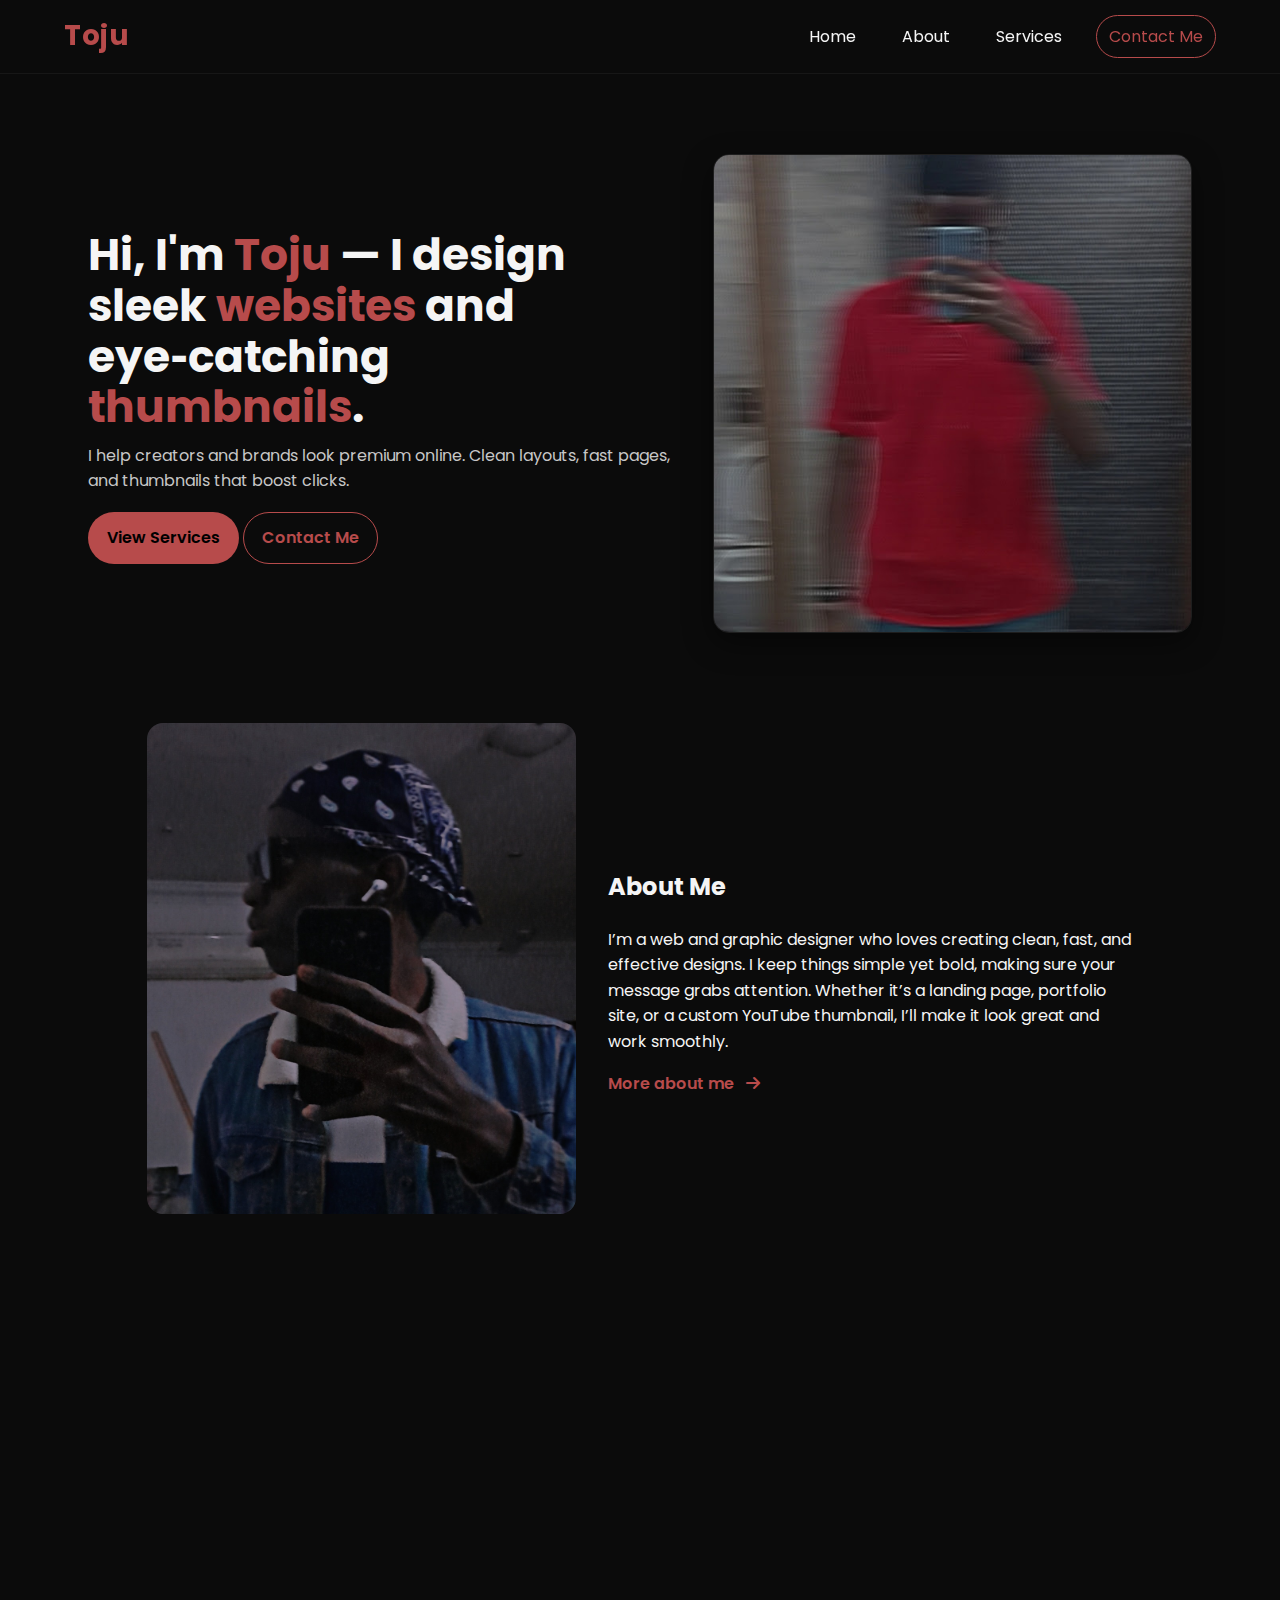
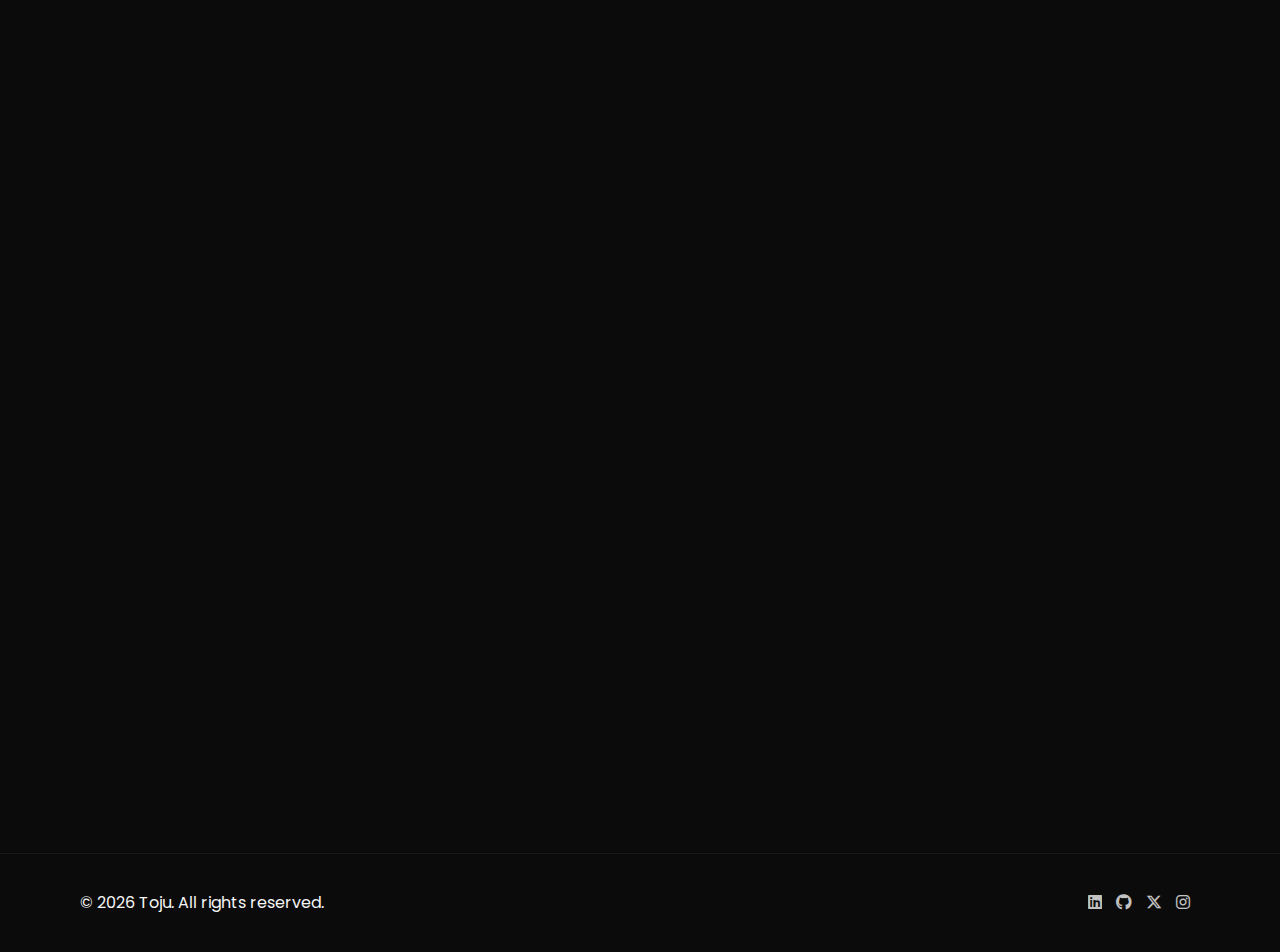
<file: index.html>
<!DOCTYPE html>
<html lang="en">
<head>
  <meta charset="UTF-8" />
  <meta name="viewport" content="width=device-width, initial-scale=1.0" />
  <title>Toju — Portfolio</title>
  <link rel="preconnect" href="https://fonts.googleapis.com">
  <link rel="preconnect" href="https://fonts.gstatic.com" crossorigin>
  <link href="https://fonts.googleapis.com/css2?family=Poppins:wght@300;400;500;600;700&display=swap" rel="stylesheet">
  <link rel="stylesheet" href="https://cdnjs.cloudflare.com/ajax/libs/font-awesome/6.5.2/css/all.min.css">
  <link rel="stylesheet" href="style.css" />
</head>

<body>
<header class="site-header">
  <div class="container nav-wrap">
    <a href="index.html" class="logo">Toju</a>
    <nav class="nav" id="nav">
      <a href="index.html#home" class="nav-link">Home</a>
      <a href="index.html#about" class="nav-link">About</a>
      <a href="services.html" class="nav-link">Services</a>
      <a href="index.html#contact" class="nav-link btn-cta">Contact Me</a>
    </nav>
    <button class="hamburger" id="hamburger" aria-label="Toggle menu">
      <span></span><span></span><span></span>
    </button>
  </div>
</header>

<main>
  <section id="home" class="hero reveal">
    <div class="container hero-grid">
      <div class="hero-copy">
        <h1>Hi, I'm <span>Toju</span> — I design sleek <span>websites</span> and eye‑catching <span>thumbnails</span>.</h1>
        <p>I help creators and brands look premium online. Clean layouts, fast pages, and thumbnails that boost clicks.</p>
        <div class="cta-row">
          <a href="services.html" class="btn">View Services</a>
          <a href="#contact" class="btn btn-outline">Contact Me</a>
        </div>
      </div>
      <div class="hero-visual">
        <img src="channels4_profile.jpg" alt="Portfolio preview" class="hero-img"/>
      </div>
    </div>
  </section>

  <section id="about" class="about reveal">
    <div class="container about-grid">
      <div class="about-img-wrap">
        <img src="Snapchat-547226657.jpg" alt="Toju portrait placeholder" class="about-img">
      </div>
      <div class="about-copy">
        <h2>About Me</h2>
        <p>I’m a web and graphic designer who loves creating clean, fast, and effective designs. I keep things simple yet bold, making sure your message grabs attention. Whether it’s a landing page, portfolio site, or a custom YouTube thumbnail, I’ll make it look great and work smoothly.</p>
        <a href="index.html#about" class="link-arrow">More about me <i class="fa-solid fa-arrow-right"></i></a>
      </div>
    </div>
  </section>

  <section id="services" class="services reveal">
    <div class="container">
      <h2 class="center">Services</h2>
      <div class="cards">
        <a href="web-design.html" class="card">
          <div class="card-media"><img src="SUBSCRIBE) (4).png" alt="Web design service"></div>
          <div class="card-body">
            <h3>Web Design</h3>
            <p>Modern, responsive websites that load fast and look sharp.</p>
            <span class="chip">View Work</span>
          </div>
        </a>
        <a href="thumbnail-design.html" class="card">
          <div class="card-media"><img src="SUBSCRIBE) (5).png" alt="Thumbnail design service"></div>
          <div class="card-body">
            <h3>Thumbnail Design</h3>
            <p>Scroll‑stopping YouTube thumbnails designed to increase CTR.</p>
            <span class="chip">View Work</span>
          </div>
        </a>
		 <a href="yt-banner-logo.html" class="card">
          <div class="card-media"><img src="download (40).jfif" alt="Thumbnail design service"></div>
          <div class="card-body">
            <h3>YT Banner & Logo Design</h3>
            <p>Channel-defining YouTube banners and logos designed for instant recognition.</p>
            <span class="chip">View Work</span>
          </div>
        </a>
      </div>
      </div>
      <div class="center mt-24">
        <a href="services.html" class="btn btn-outline">See All Services</a>
      </div>
    </div>
  </section>

  <section id="contact" class="contact reveal">
    <div class="container contact-grid">
      <div class="contact-copy">
        <h2>Contact Me</h2>
        <p>Tell me about your project. I’ll reply within 24 hours.</p>
        <ul class="contact-list">
          <li><i class="fa-solid fa-envelope"></i> tojugolly7@gmail.com</li>
          <li><i class="fa-solid fa-location-dot"></i> Nigeria</li>
        </ul>
      </div>
      <form class="contact-form" action="https://formspree.io/f/myzpryvr" method="POST">
        <label>
          Your Name
          <input type="text" name="name" required>
        </label>
        <label>
          Your Email
          <input type="email" name="_replyto" required>
        </label>
        <label>
          Message
          <textarea name="message" rows="5" required></textarea>
        </label>
        <button type="submit" class="btn">Send Message</button>
        <p class="form-note">Or reach me on socials below.</p>
      </form>
    </div>
  </section>
</main>
<footer class="footer">
  <div class="container footer-inner">
    <p>© <span id="year"></span> Toju. All rights reserved.</p>
    <div class="socials">
      <a href="#" aria-label="LinkedIn"><i class="fa-brands fa-linkedin"></i></a>
      <a href="#" aria-label="GitHub"><i class="fa-brands fa-github"></i></a>
      <a href="https://x.com/Itzz_Toju" aria-label="Twitter/X"><i class="fa-brands fa-x-twitter"></i></a>
      <a href="https://www.instagram.com/itzz_toju" target="_blank" aria-label="Instagram"><i class="fa-brands fa-instagram"></i></a>
    </div>
  </div>
</footer>
<script src="script.js"></script>
</body>
</html>
</file>
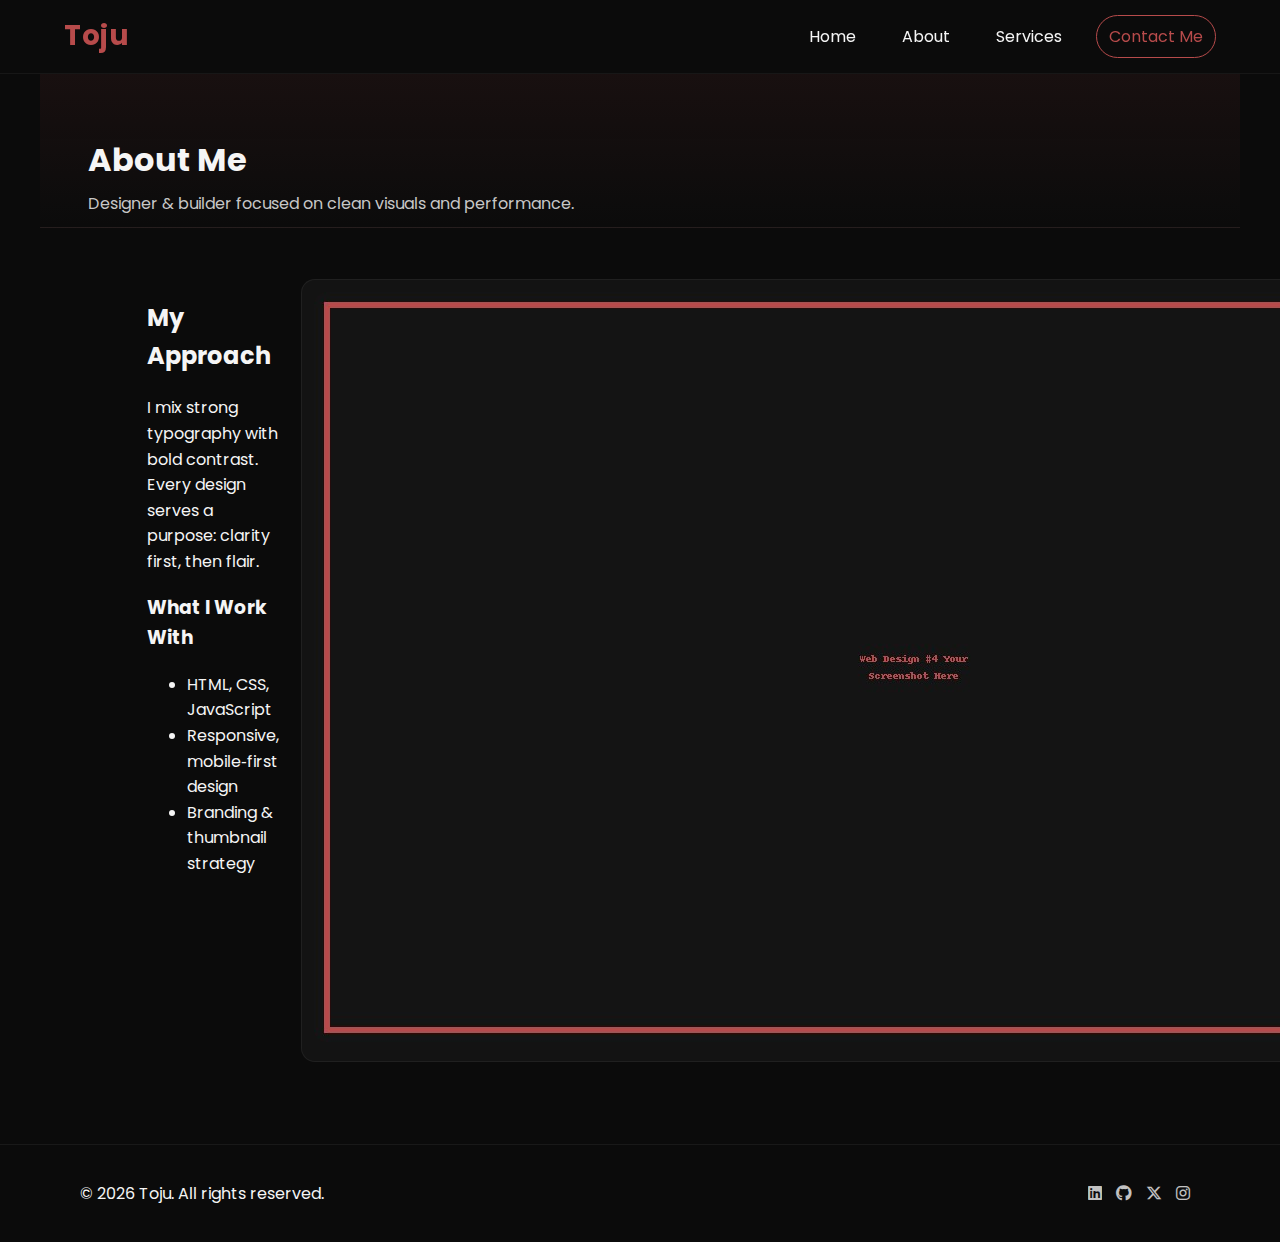
<file: about.html>
<!DOCTYPE html>
<html lang="en">
<head>
  <meta charset="UTF-8" />
  <meta name="viewport" content="width=device-width, initial-scale=1.0" />
  <title>Toju — Portfolio</title>
  <link rel="preconnect" href="https://fonts.googleapis.com">
  <link rel="preconnect" href="https://fonts.gstatic.com" crossorigin>
  <link href="https://fonts.googleapis.com/css2?family=Poppins:wght@300;400;500;600;700&display=swap" rel="stylesheet">
  <link rel="stylesheet" href="https://cdnjs.cloudflare.com/ajax/libs/font-awesome/6.5.2/css/all.min.css">
  <link rel="stylesheet" href="style.css" />
</head>

<body>
<header class="site-header">
  <div class="container nav-wrap">
    <a href="index.html" class="logo">Toju</a>
    <nav class="nav" id="nav">
      <a href="index.html#home" class="nav-link">Home</a>
      <a href="about.html" class="nav-link">About</a>
      <a href="services.html" class="nav-link">Services</a>
      <a href="index.html#contact" class="nav-link btn-cta">Contact Me</a>
    </nav>
    <button class="hamburger" id="hamburger" aria-label="Toggle menu">
      <span></span><span></span><span></span>
    </button>
  </div>
</header>

<main>
  <section class="page-hero reveal">
    <div class="container">
      <h1>About Me</h1>
      <p>Designer & builder focused on clean visuals and performance.</p>
    </div>
  </section>

  <section class="about page reveal">
    <div class="container two-col">
      <div>
        <h2>My Approach</h2>
        <p>I mix strong typography with bold contrast. Every design serves a purpose: clarity first, then flair.</p>
        <h3>What I Work With</h3>
        <ul class="check-list">
          <li>HTML, CSS, JavaScript</li>
          <li>Responsive, mobile‑first design</li>
          <li>Branding & thumbnail strategy</li>
        </ul>
      </div>
      <div class="well">
        <img src="assets/img/web/web_4.jpg" alt="Workspace" class="rounded">
      </div>
    </div>
  </section>
</main>
<footer class="footer">
  <div class="container footer-inner">
    <p>© <span id="year"></span> Toju. All rights reserved.</p>
    <div class="socials">
      <a href="#" aria-label="LinkedIn"><i class="fa-brands fa-linkedin"></i></a>
      <a href="#" aria-label="GitHub"><i class="fa-brands fa-github"></i></a>
      <a href="https://x.com/Itzz_Toju"  target="_blank" aria-label="Twitter/X"><i class="fa-brands fa-x-twitter"></i></a>
      <a href="https://www.instagram.com/itzz_toju" target="_blank" aria-label="Instagram"><i class="fa-brands fa-instagram"></i></a>
    </div>
  </div>
</footer>
<script src="script.js"></script>
</body>
</html>
</file>
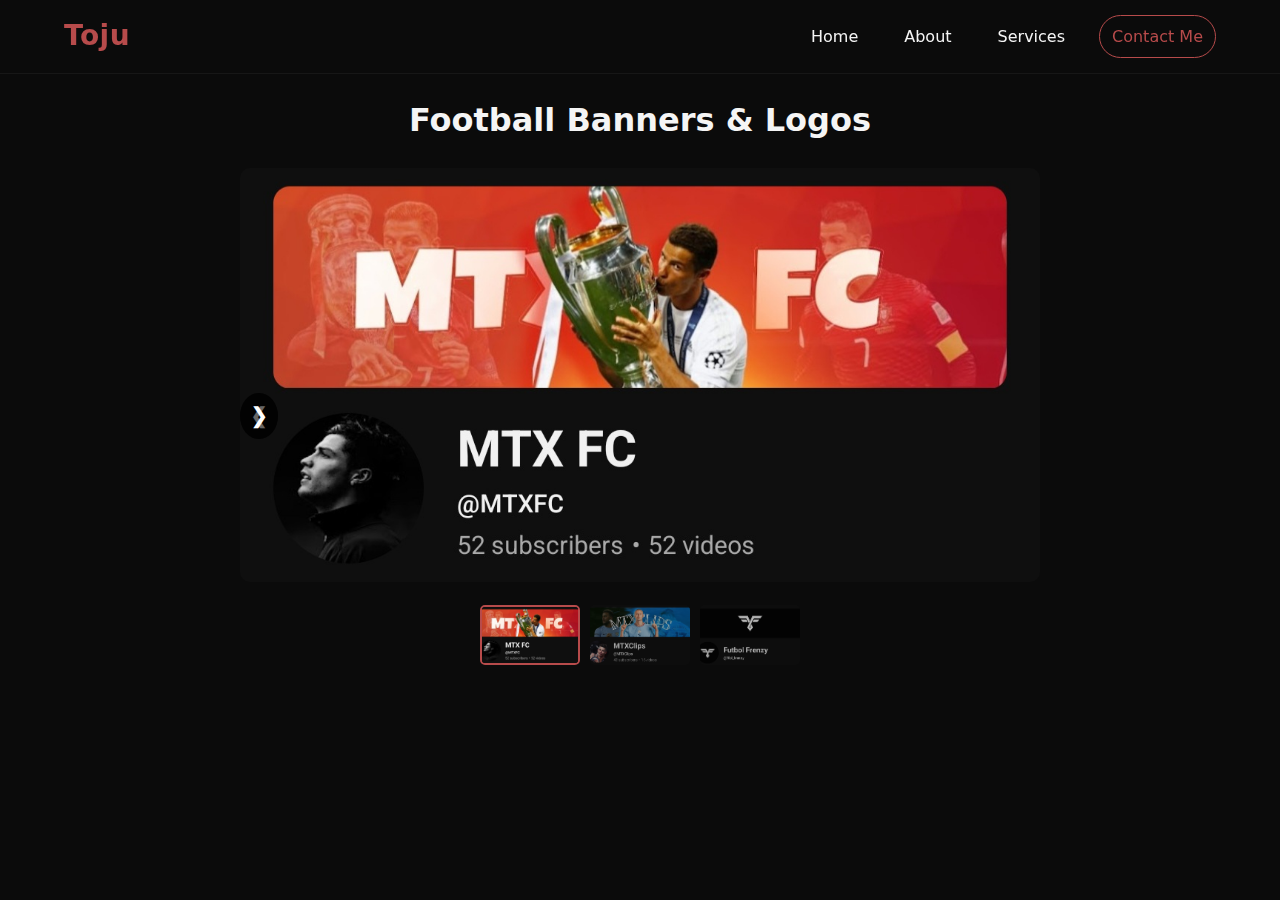
<file: football-banners-logos.html>
<!DOCTYPE html>
<html lang="en">
<head>
<meta charset="UTF-8">
<meta name="viewport" content="width=device-width, initial-scale=1.0">
<title>Football Banners & Logos</title>
<link rel="stylesheet" href="style1.css">
</head>
<body>

<header class="site-header">
  <div class="container nav-wrap">
    <a href="index.html" class="logo">Toju</a>
    <nav class="nav" id="nav">
      <a href="index.html#home" class="nav-link">Home</a>
      <a href="index.html#about" class="nav-link">About</a>
      <a href="services.html" class="nav-link">Services</a>
      <a href="index.html#contact" class="nav-link btn-cta">Contact Me</a>
    </nav>
    <button class="hamburger" id="hamburger" aria-label="Toggle menu">
      <span></span><span></span><span></span>
    </button>
  </div>
</header>

<h1 style="text-align:center;">Football Banners & Logos</h1>

<div class="slider-container">
  <button class="prev">&#10094;</button>
  <div class="slides fade">
    <img id="mainSlide" src="Screenshot_20250831_174655_YouTube.jpg" alt="Thumbnail 1">
  </div>
  <button class="next">&#10095;</button>

  <div class="thumbnail-row">
    <img src="Screenshot_20250831_174655_YouTube.jpg" alt="Thumbnail 1" class="active" onclick="changeSlide(0)">
    <img src="Screenshot_20250831_174917_YouTube.jpg" alt="Thumbnail 2" onclick="changeSlide(1)">
    <img src="Screenshot_20250831_175332_YouTube.jpg" alt="Thumbnail 3" onclick="changeSlide(2)">
  </div>
</div>

<script>
let thumbnails = document.querySelectorAll('.thumbnail-row img');
let mainSlide = document.getElementById('mainSlide');
let currentIndex = 0;
let images = ["Screenshot_20250831_174655_YouTube.jpg", "Screenshot_20250831_174917_YouTube.jpg", "Screenshot_20250831_175332_YouTube.jpg"];

function changeSlide(index) {
  currentIndex = index;
  mainSlide.src = images[currentIndex];
  thumbnails.forEach(t => t.classList.remove('active'));
  thumbnails[currentIndex].classList.add('active');
}

document.querySelector('.next').addEventListener('click', () => {
  currentIndex = (currentIndex + 1) % images.length;
  changeSlide(currentIndex);
});
document.querySelector('.prev').addEventListener('click', () => {
  currentIndex = (currentIndex - 1 + images.length) % images.length;
  changeSlide(currentIndex);
});

let startX = 0;
let endX = 0;

mainSlide.addEventListener('touchstart', (e) => {
  startX = e.touches[0].clientX;
});
mainSlide.addEventListener('touchend', (e) => {
  endX = e.changedTouches[0].clientX;
  if (startX - endX > 50) {
    currentIndex = (currentIndex + 1) % images.length;
    changeSlide(currentIndex);
  } else if (endX - startX > 50) {
    currentIndex = (currentIndex - 1 + images.length) % images.length;
    changeSlide(currentIndex);
  }
});
</script>
<script src="script.js"></script>
</body>
</html>
</file>
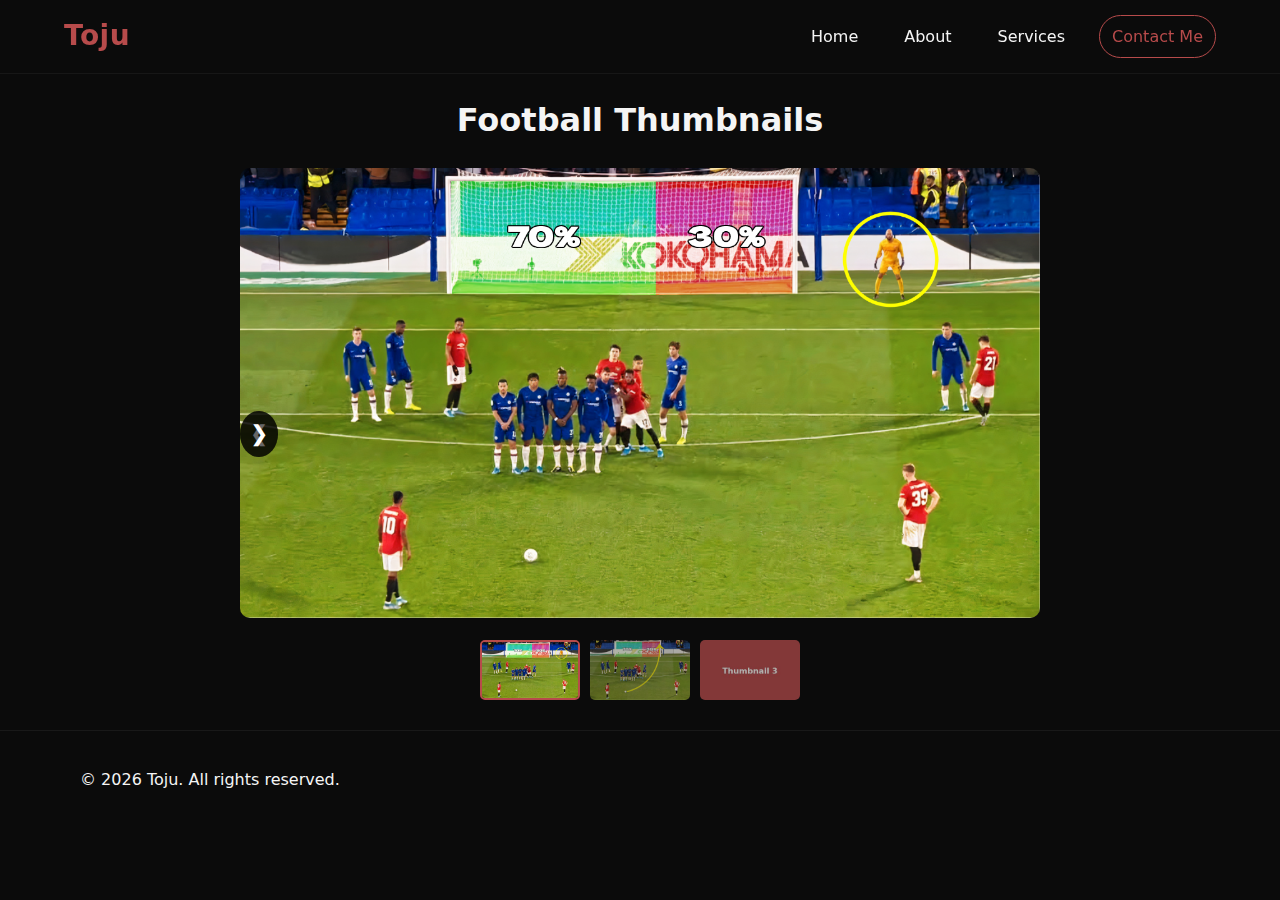
<file: football-thumbnails.html>
<!DOCTYPE html>
<html lang="en">
<head>
<meta charset="UTF-8">
<meta name="viewport" content="width=device-width, initial-scale=1.0">
<title>Football Thumbnails</title>
<link rel="stylesheet" href="style1.css">
</head>
<body>

<header class="site-header">
  <div class="container nav-wrap">
    <a href="index.html" class="logo">Toju</a>
    <nav class="nav" id="nav">
      <a href="index.html#home" class="nav-link">Home</a>
      <a href="index.html#about" class="nav-link">About</a>
      <a href="services.html" class="nav-link">Services</a>
      <a href="index.html#contact" class="nav-link btn-cta">Contact Me</a>
    </nav>
    <button class="hamburger" id="hamburger" aria-label="Toggle menu">
      <span></span><span></span><span></span>
    </button>
  </div>
</header>

<h1 style="text-align:center;">Football Thumbnails</h1>

<div class="slider-container">
  <button class="prev">&#10094;</button>
  <div class="slides fade">
    <img id="mainSlide" src="assets\img\slides\thumbs\Untitled design (8).png" alt="Thumbnail 1">
  </div>
  <button class="next">&#10095;</button> 

  <div class="thumbnail-row">
    <img src="Untitled design (8).png" alt="Thumbnail 1" class="active" onclick="changeSlide(0)">
    <img src="Untitled design (9) (1).jpg" alt="Thumbnail 2" onclick="changeSlide(1)">
    <img src="thumb3.jpg" alt="Thumbnail 3" onclick="changeSlide(2)">
  </div>
</div>

<footer class="footer">
  <div class="container footer-inner">
    <p>© <span id="year"></span> Toju. All rights reserved.</p>
    <div class="socials">
      <a href="#" aria-label="LinkedIn"><i class="fa-brands fa-linkedin"></i></a>
      <a href="#" aria-label="GitHub"><i class="fa-brands fa-github"></i></a>
      <a href="https://x.com/Itzz_Toju" aria-label="Twitter/X"><i class="fa-brands fa-x-twitter"></i></a>
      <a href="https://www.instagram.com/itzz_toju" target="_blank" aria-label="Instagram"><i class="fa-brands fa-instagram"></i></a>
    </div>
  </div>
</footer>

<script>
let thumbnails = document.querySelectorAll('.thumbnail-row img');
let mainSlide = document.getElementById('mainSlide');
let currentIndex = 0;
let images = ["Untitled design (8).png", "Untitled design (9) (1).jpg", "thumb3.jpg"];

function changeSlide(index) {
  currentIndex = index;
  mainSlide.src = images[currentIndex];
  thumbnails.forEach(t => t.classList.remove('active'));
  thumbnails[currentIndex].classList.add('active');
}

document.querySelector('.next').addEventListener('click', () => {
  currentIndex = (currentIndex + 1) % images.length;
  changeSlide(currentIndex);
});
document.querySelector('.prev').addEventListener('click', () => {
  currentIndex = (currentIndex - 1 + images.length) % images.length;
  changeSlide(currentIndex);
});

let startX = 0;
let endX = 0;

mainSlide.addEventListener('touchstart', (e) => {
  startX = e.touches[0].clientX;
});
mainSlide.addEventListener('touchend', (e) => {
  endX = e.changedTouches[0].clientX;
  if (startX - endX > 50) {
    currentIndex = (currentIndex + 1) % images.length;
    changeSlide(currentIndex);
  } else if (endX - startX > 50) {
    currentIndex = (currentIndex - 1 + images.length) % images.length;
    changeSlide(currentIndex);
  }
});
</script>
<script src="script.js"></script>
</body>
</html>
</file>
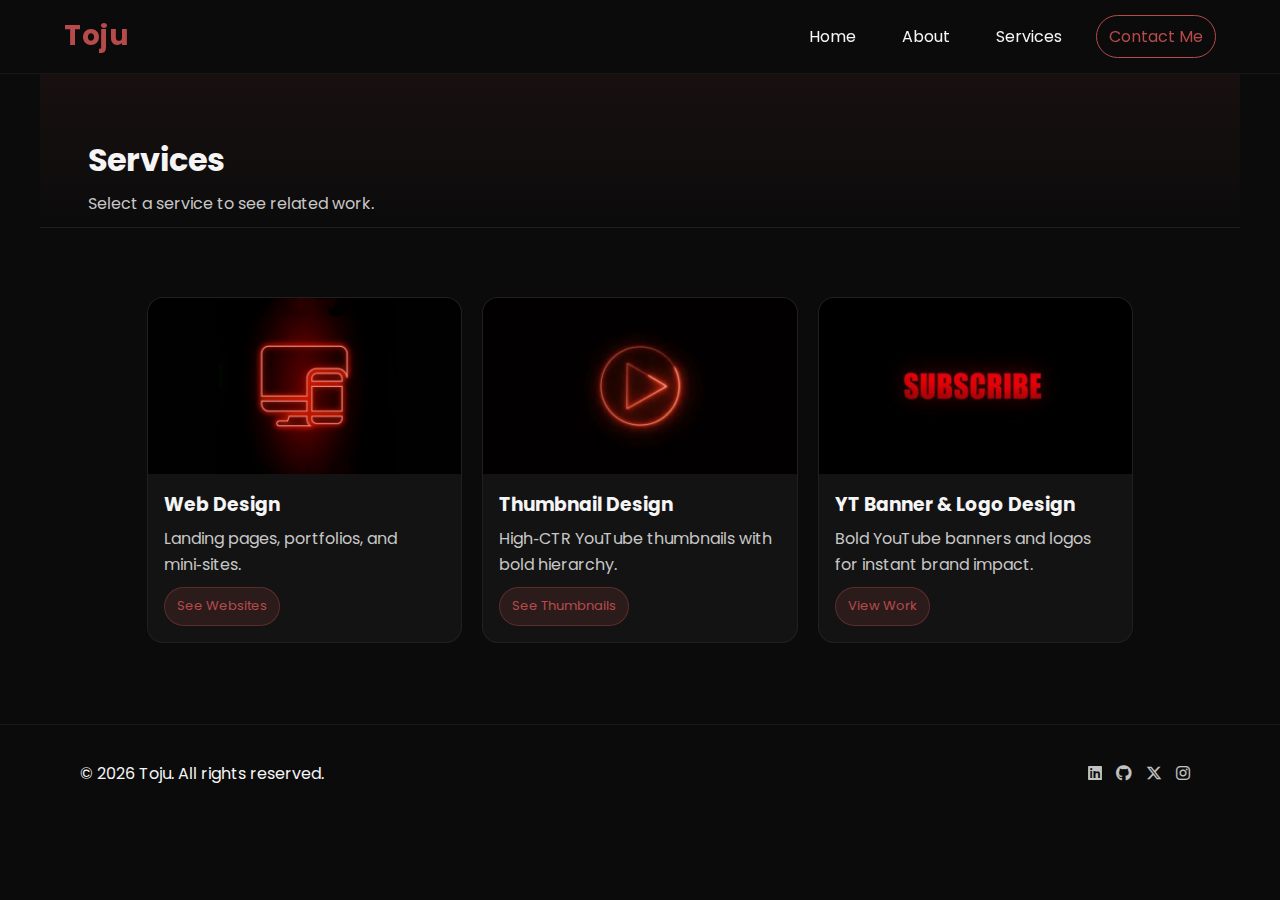
<file: services.html>
<!DOCTYPE html>
<html lang="en">
<head>
  <meta charset="UTF-8" />
  <meta name="viewport" content="width=device-width, initial-scale=1.0" />
  <title>Toju — Portfolio</title>
  <link rel="preconnect" href="https://fonts.googleapis.com">
  <link rel="preconnect" href="https://fonts.gstatic.com" crossorigin>
  <link href="https://fonts.googleapis.com/css2?family=Poppins:wght@300;400;500;600;700&display=swap" rel="stylesheet">
  <link rel="stylesheet" href="https://cdnjs.cloudflare.com/ajax/libs/font-awesome/6.5.2/css/all.min.css">
  <link rel="stylesheet" href="style.css" />
</head>

<body>
<header class="site-header">
  <div class="container nav-wrap">
    <a href="index.html" class="logo">Toju</a>
    <nav class="nav" id="nav">
      <a href="index.html#home" class="nav-link">Home</a>
      <a href="index.html#about" class="nav-link">About</a>
      <a href="services.html" class="nav-link">Services</a>
      <a href="index.html#contact" class="nav-link btn-cta">Contact Me</a>
    </nav>
    <button class="hamburger" id="hamburger" aria-label="Toggle menu">
      <span></span><span></span><span></span>
    </button>
  </div>
</header>

<main>
  <section class="page-hero reveal">
    <div class="container">
      <h1>Services</h1>
      <p>Select a service to see related work.</p>
    </div>
  </section>

  <section class="services page reveal">
    <div class="container cards">
      <a href="web-design.html" class="card">
        <div class="card-media"><img src="SUBSCRIBE) (4).png" alt="Web Design"></div>
        <div class="card-body">
          <h3>Web Design</h3>
          <p>Landing pages, portfolios, and mini‑sites.</p>
          <span class="chip">See Websites</span>
        </div>
      </a>
      <a href="thumbnail-design.html" class="card">
        <div class="card-media"><img src="SUBSCRIBE) (5).png" alt="Thumbnail Design"></div>
        <div class="card-body">
          <h3>Thumbnail Design</h3>
          <p>High‑CTR YouTube thumbnails with bold hierarchy.</p>
          <span class="chip">See Thumbnails</span>
        </div>
      </a>
	  <a href="yt-banner-logo.html" class="card">
          <div class="card-media"><img src="download (40).jfif" alt="Thumbnail design service"></div>
          <div class="card-body">
            <h3>YT Banner & Logo Design</h3>
            <p>Bold YouTube banners and logos for instant brand impact.</p>
            <span class="chip">View Work</span>
          </div>
        </a>
    </div>
  </section>
</main>
<footer class="footer">
  <div class="container footer-inner">
    <p>© <span id="year"></span> Toju. All rights reserved.</p>
    <div class="socials">
      <a href="#" aria-label="LinkedIn"><i class="fa-brands fa-linkedin"></i></a>
      <a href="#" aria-label="GitHub"><i class="fa-brands fa-github"></i></a>
      <a href="https://x.com/Itzz_Toju" target="_blank" aria-label="Twitter/X"><i class="fa-brands fa-x-twitter"></i></a>
      <a href="https://www.instagram.com/itzz_toju" target="_blank" aria-label="Instagram"><i class="fa-brands fa-instagram"></i></a>
    </div>
  </div>
</footer>
<script src="script.js"></script>
</body>
</html>
</file>
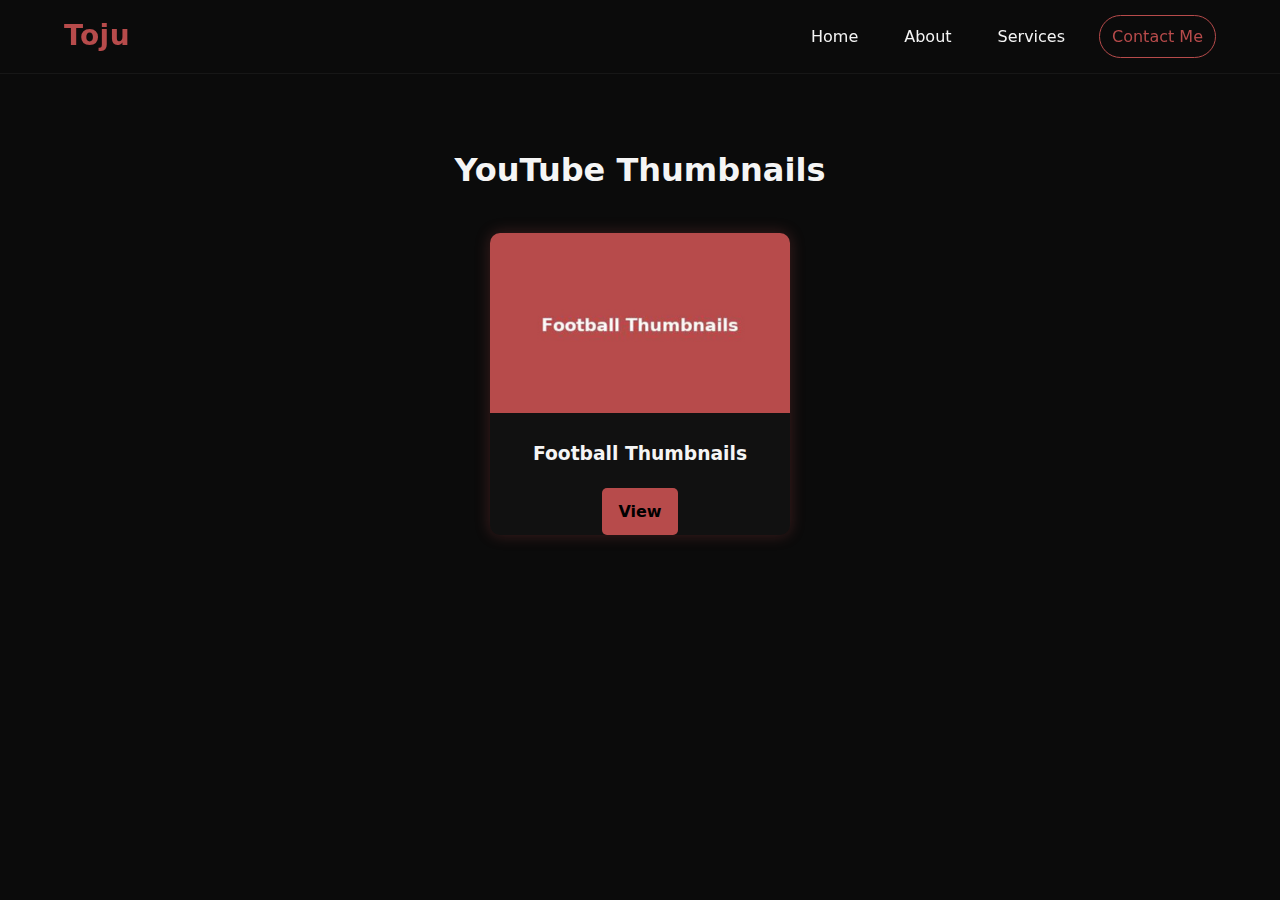
<file: thumbnail-design.html>
<!DOCTYPE html>
<html lang="en">
<head>
  <meta charset="UTF-8">
  <meta name="viewport" content="width=device-width, initial-scale=1.0">
  <title>YouTube Thumbnails</title>
  <link rel="stylesheet" href="style1.css">
</head>
<body>
<header class="site-header">
  <div class="container nav-wrap">
    <a href="index.html" class="logo">Toju</a>
    <nav class="nav" id="nav">
      <a href="index.html#home" class="nav-link">Home</a>
      <a href="index.html#about" class="nav-link">About</a>
      <a href="services.html" class="nav-link">Services</a>
      <a href="index.html#contact" class="nav-link btn-cta">Contact Me</a>
    </nav>
    <button class="hamburger" id="hamburger" aria-label="Toggle menu">
      <span></span><span></span><span></span>
    </button>
  </div>
</header>

 <section class="category-section">
  <h1>YouTube Thumbnails</h1>
  <div class="category-card">
    <img src="Untitled design (14).png" alt="Football Thumbnails">
    <h3>Football Thumbnails</h3>
    <a href="football-thumbnails.html" class="btn">View</a>
  </div>
</section>
<script src="script.js"></script>
</body>
</html>
</file>
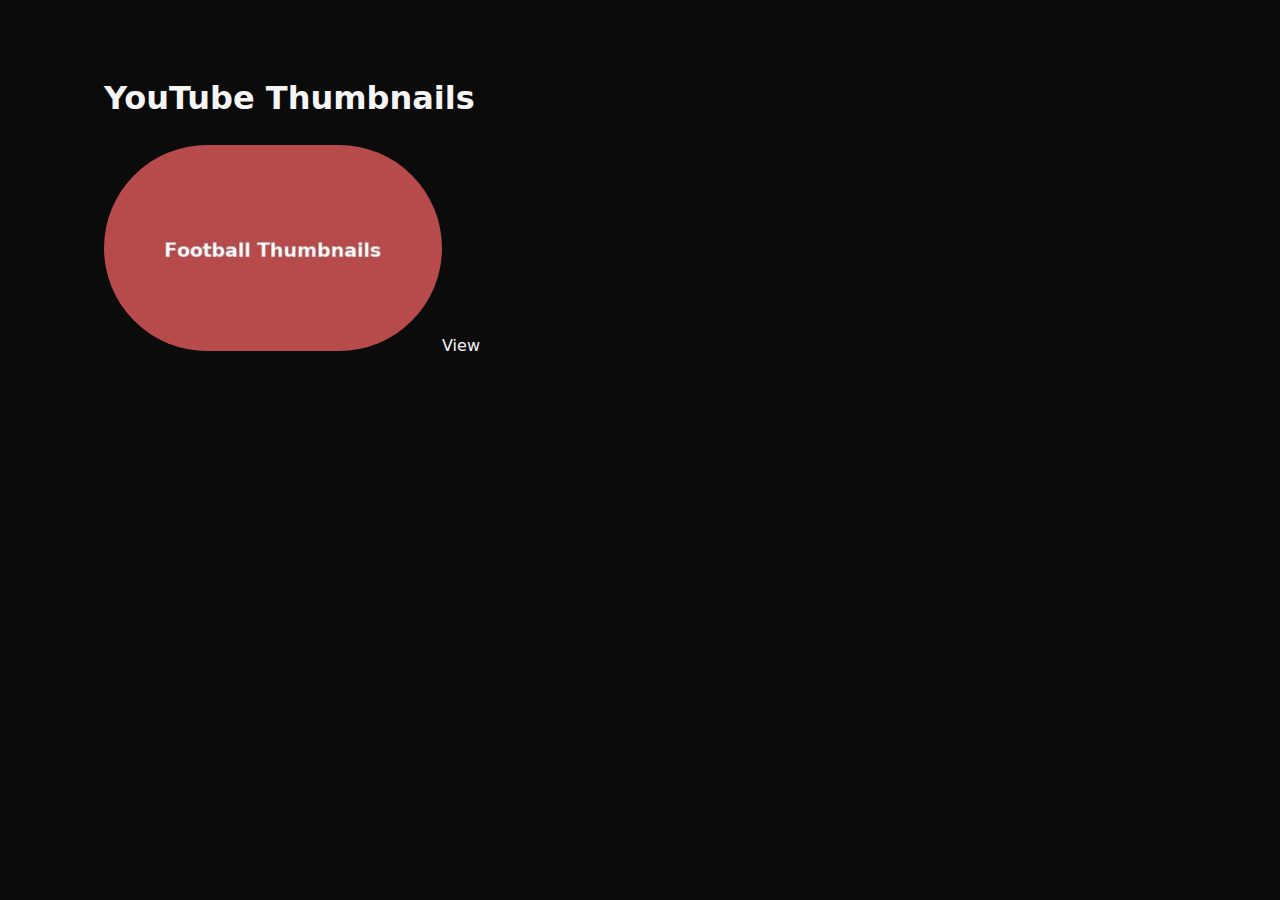
<file: thumbnails.html>
<!DOCTYPE html>
<html lang="en">
<head>
<meta charset="UTF-8">
<meta name="viewport" content="width=device-width, initial-scale=1.0">
<title>YouTube Thumbnails</title>
<link rel="stylesheet" href="style.css">
</head>
<body>

<nav>
  <!-- Navbar -->
</nav>

<section class="category-section">
  <h1>YouTube Thumbnails</h1>
  <div class="category-card">
    <img src="3.png" alt="Football Thumbnails" style="max-width:95%; height:auto;>
    <h3>Football Thumbnails</h3>
    <a href="football-thumbnails.html" class="btn">View</a>
  </div>
</section>

</body>
</html>
</file>
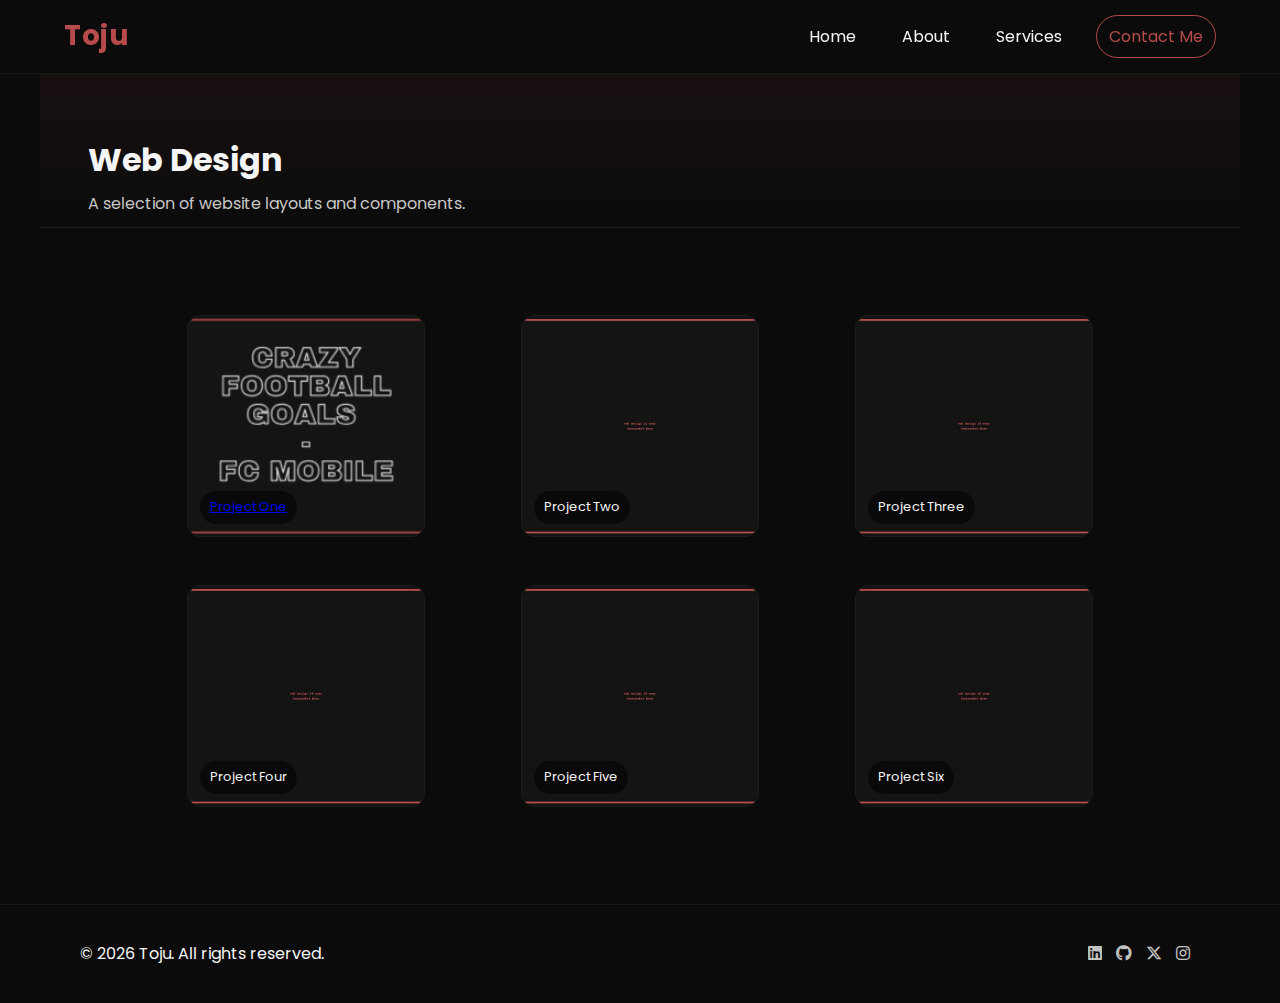
<file: web-design.html>
<!DOCTYPE html>
<html lang="en">
<head>
  <meta charset="UTF-8" />
  <meta name="viewport" content="width=device-width, initial-scale=1.0" />
  <title>Toju — Portfolio</title>
  <link rel="preconnect" href="https://fonts.googleapis.com">
  <link rel="preconnect" href="https://fonts.gstatic.com" crossorigin>
  <link href="https://fonts.googleapis.com/css2?family=Poppins:wght@300;400;500;600;700&display=swap" rel="stylesheet">
  <link rel="stylesheet" href="https://cdnjs.cloudflare.com/ajax/libs/font-awesome/6.5.2/css/all.min.css">
  <link rel="stylesheet" href="style.css" />
</head>

<body>
<header class="site-header">
  <div class="container nav-wrap">
    <a href="index.html" class="logo">Toju</a>
    <nav class="nav" id="nav">
      <a href="index.html#home" class="nav-link">Home</a>
      <a href="index.html#about" class="nav-link">About</a>
      <a href="services.html" class="nav-link">Services</a>
      <a href="index.html#contact" class="nav-link btn-cta">Contact Me</a>
    </nav>
    <button class="hamburger" id="hamburger" aria-label="Toggle menu">
      <span></span><span></span><span></span>
    </button>
  </div>
</header>

<main>
  <section class="page-hero reveal">
    <div class="container">
      <h1>Web Design</h1>
      <p>A selection of website layouts and components.</p>
    </div>
  </section>

  <section class="gallery-grid reveal">
    <div class="container grid-portfolio">
	  <figure class="tile"><img src="assets/img/web/2.png" alt="Web sample 1"><figcaption><a href="https://itzztoju.github.io/" target="_blank">Project One</a></figcaption></figure>
      <figure class="tile"><img src="assets/img/web/web_2.jpg" alt="Web sample 2"><figcaption>Project Two</figcaption></figure>
      <figure class="tile"><img src="assets/img/web/web_3.jpg" alt="Web sample 3"><figcaption>Project Three</figcaption></figure>
      <figure class="tile"><img src="assets/img/web/web_4.jpg" alt="Web sample 4"><figcaption>Project Four</figcaption></figure>
      <figure class="tile"><img src="assets/img/web/web_5.jpg" alt="Web sample 5"><figcaption>Project Five</figcaption></figure>
      <figure class="tile"><img src="assets/img/web/web_6.jpg" alt="Web sample 6"><figcaption>Project Six</figcaption></figure>
    </div>
  </section>
</main>
<footer class="footer">
  <div class="container footer-inner">
    <p>© <span id="year"></span> Toju. All rights reserved.</p>
    <div class="socials">
      <a href="#" aria-label="LinkedIn"><i class="fa-brands fa-linkedin"></i></a>
      <a href="#" aria-label="GitHub"><i class="fa-brands fa-github"></i></a>
      <a href="#" aria-label="Twitter/X"><i class="fa-brands fa-x-twitter"></i></a>
      <a href="https://www.instagram.com/itzz_toju" target="_blank" aria-label="Instagram"><i class="fa-brands fa-instagram"></i></a>
    </div>
  </div>
</footer>
<script src="script.js"></script>
</body>
</html>
</file>
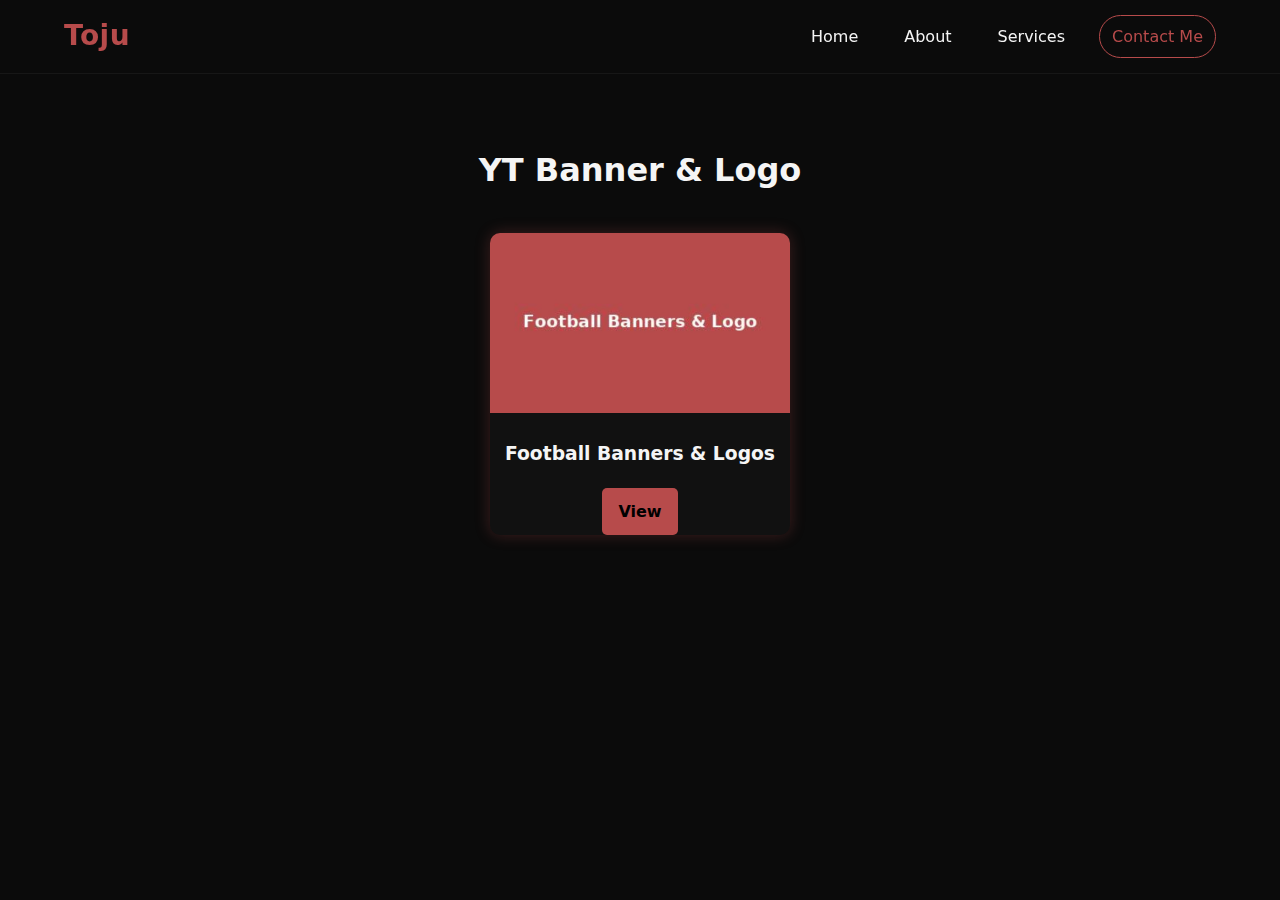
<file: yt-banner-logo.html>
<!DOCTYPE html>
<html lang="en">
<head>
<meta charset="UTF-8">
<meta name="viewport" content="width=device-width, initial-scale=1.0">
<title>YT Banner & Logo</title>
<link rel="stylesheet" href="style1.css">
</head>
<body>

<header class="site-header">
  <div class="container nav-wrap">
    <a href="index.html" class="logo">Toju</a>
    <nav class="nav" id="nav">
      <a href="index.html#home" class="nav-link">Home</a>
      <a href="index.html#about" class="nav-link">About</a>
      <a href="services.html" class="nav-link">Services</a>
      <a href="index.html#contact" class="nav-link btn-cta">Contact Me</a>
    </nav>
    <button class="hamburger" id="hamburger" aria-label="Toggle menu">
      <span></span><span></span><span></span>
    </button>
  </div>
</header>

<section class="category-section">
  <h1>YT Banner & Logo</h1>
  <div class="category-card">
    <img src="2.png" alt="Football Banners & Logos">
    <h3>Football Banners & Logos</h3>
    <a href="football-banners-logos.html" class="btn">View</a>
  </div>
</section>
<script src="script.js"></script>

</body>
</html>
</file>
<file: style.css>
:root{
  --bg:#0b0b0b;
  --panel:#131313;
  --text:#f5f5f5;
  --muted:#c7c7c7;
  --accent:#b74b4b;
  --accent-2:#ff6b6b;
}

*{box-sizing:border-box}
html{scroll-behavior:smooth}
body{
  margin:0;
  font-family:'Poppins',system-ui,-apple-system,Segoe UI,Roboto,Ubuntu,'Helvetica Neue',sans-serif;
  background:var(--bg);
  color:var(--text);
  line-height:1.6;
}

/* Containers */
.container{width:min(1120px, 92%); margin-inline:auto}

/* Header / Nav */
.site-header{
  position:sticky; top:0; z-index:1000;
  backdrop-filter: blur(8px);
  background:rgba(11,11,11,0.6);
  border-bottom:1px solid rgba(255,255,255,0.05);
}
.nav-wrap{display:flex; align-items:center; justify-content:space-between; padding:14px 0}
.logo{font-size:28px; font-weight:700; color:var(--accent); text-decoration:none; letter-spacing:.5px}
.nav{display:flex; gap:22px; align-items:center}
.nav-link{color:var(--text); text-decoration:none; padding:8px 12px; border-radius:999px; position:relative}
.nav-link::after{
  content:""; position:absolute; left:12px; right:12px; bottom:6px; height:2px;
  background:var(--accent); transform:scaleX(0); transform-origin:left; transition:.25s;
  border-radius:2px;
}
.nav-link:hover{color:var(--accent)}
.nav-link:hover::after{transform:scaleX(1)}
.btn-cta{border:1px solid var(--accent); color:var(--accent)}
.btn-cta:hover{background:var(--accent); color:#000}

/* Hamburger */
.hamburger{display:none; background:none; border:0; width:40px; height:40px; position:relative}
.hamburger span{position:absolute; left:8px; right:8px; height:2px; background:#fff; transition:.25s}
.hamburger span:nth-child(1){top:12px}
.hamburger span:nth-child(2){top:19px}
.hamburger span:nth-child(3){top:26px}
.hamburger.active span:nth-child(1){transform:translateY(7px) rotate(45deg)}
.hamburger.active span:nth-child(2){opacity:0}
.hamburger.active span:nth-child(3){transform:translateY(-7px) rotate(-45deg)}

/* Force hover effect for home image */
.home .hero-img img {
  transition: transform 0.4s ease, box-shadow 0.4s ease !important;
}

.home .hero-img img:hover {
  transform: scale(1.05) !important;
  box-shadow: 0 0 25px rgba(183, 75, 75, 0.6) !important;
}

/* Hero */
.hero{padding:80px 0 32px}
.hero-grid{display:grid; grid-template-columns:1.1fr .9fr; gap:40px; align-items:center}
.hero h1{font-size:44px; line-height:1.15; margin:0 0 10px}
.hero h1 span{color:var(--accent)}
.hero p{color:var(--muted); margin:0 0 18px}
.hero-img{width:100%; border-radius:16px; border:1px solid rgba(255,255,255,0.08); box-shadow:0 10px 30px rgba(0,0,0,.45)}


/* About section image hover */
.about-img {
  transition: transform 0.4s ease, box-shadow 0.4s ease;
}

.about-img:hover {
  transform: scale(1.05);
  box-shadow: 0 0 25px rgba(183, 75, 75, 0.6);
}

/* Buttons */
.btn{display:inline-block; padding:12px 18px; border-radius:999px; background:var(--accent); color:#000; text-decoration:none; font-weight:600; border:1px solid transparent; transition:.25s}
.btn:hover{transform:translateY(-2px); box-shadow:0 8px 22px rgba(183,75,75,.35)}
.btn-outline{background:transparent; border-color:var(--accent); color:var(--accent)}
.btn-outline:hover{background:var(--accent); color:#000}

/* Sections */
section{padding:56px 0}
.center{text-align:center}
.mt-24{margin-top:24px}

.about-grid{display:grid; grid-template-columns: .9fr 1.1fr; gap:32px; align-items:center}
.about-img{width:100%; border-radius:16px}
.link-arrow{color:var(--accent); text-decoration:none; font-weight:600}
.link-arrow i{margin-left:8px}

.services .cards,
.cards{display:grid; grid-template-columns:repeat(auto-fit,minmax(260px,1fr)); gap:20px; margin-top:18px}
.card{background:var(--panel); border:1px solid rgba(255,255,255,.06); border-radius:16px; overflow:hidden; text-decoration:none; color:inherit; transition:.25s; position:relative}
.card:hover{transform:translateY(-6px); box-shadow:0 16px 40px rgba(0,0,0,.45)}
.card-media {
  display: flex;
  justify-content: center;
  align-items: center;
  overflow: hidden; /* Prevents zoomed image from overflowing */
}

.card-media img {
  display: block;
  max-width: 100%;
  height: auto;
  transition: transform 0.4s ease; /* Smooth zoom animation */
}

.card:hover .card-media img {
  transform: scale(1.08); /* Slight zoom on hover */
}
.card-body{padding:16px}
.card h3{margin:0 0 6px}
.card p{margin:0 0 10px; color:var(--muted)}
.chip{display:inline-block; font-size:13px; padding:8px 12px; border-radius:999px; background:rgba(183,75,75,.15); color:var(--accent); border:1px solid rgba(183,75,75,.35)}

/* Page hero */
.page-hero{padding:60px 0 10px; background:linear-gradient(180deg, rgba(183,75,75,.08), rgba(0,0,0,0)); border-bottom:1px solid rgba(255,255,255,.06)}
.page-hero h1{margin:0 0 6px}
.page-hero p{margin:0; color:var(--muted)}

/* Contact */
.contact-grid{display:grid; grid-template-columns:.9fr 1.1fr; gap:24px; align-items:start}
.contact-list{list-style:none; padding:0; margin:14px 0 0}
.contact-list li{margin:8px 0; color:var(--muted)}
.contact-list i{color:var(--accent); margin-right:8px}
.contact-form{background:var(--panel); border:1px solid rgba(255,255,255,.06); border-radius:16px; padding:18px}
.contact-form label{display:block; font-size:14px; color:#e8e8e8; margin-bottom:8px}
.contact-form input,.contact-form textarea{
  width:100%; padding:12px 12px; border-radius:12px; background:#0f0f0f; border:1px solid rgba(255,255,255,.08); color:#fff; margin-top:6px
}
.contact-form button{margin-top:12px}
.form-note{color:var(--muted); font-size:13px; margin:10px 0 0}

/* Gallery grid */
.grid-portfolio{display:grid; grid-template-columns:repeat(auto-fill,minmax(260px,1fr)); gap:16px; margin-top:20px}
.tile{position:relative; overflow:hidden; border-radius:14px; border:1px solid rgba(255,255,255,.06); background:#0f0f0f}
.tile img{width:100%; height:220px; object-fit:cover; display:block; transition:.35s}
.tile:hover img{transform:scale(1.06)}
.tile figcaption{position:absolute; left:12px; bottom:12px; background:rgba(0,0,0,.55); padding:6px 10px; border-radius:999px; font-size:13px}

/* Slider */
.slider{position:relative; overflow:hidden; border-radius:16px; border:1px solid rgba(255,255,255,.06); background:#0f0f0f}
.slides{position:relative; width:100%; height:100%}
.slide{display:none; width:100%}
.slide.active{display:block}
.slide-btn{position:absolute; top:50%; transform:translateY(-50%); background:rgba(0,0,0,.6); color:#fff; border:1px solid rgba(255,255,255,.15); width:44px; height:44px; border-radius:50%; cursor:pointer}
.slide-btn:hover{background:rgba(0,0,0,.85)}
.slide-btn.prev{left:10px}
.slide-btn.next{right:10px}

/* Thumb sections */
.thumb-category{margin-top:26px}
.thumb-grid{display:grid; grid-template-columns:repeat(auto-fill,minmax(220px,1fr)); gap:14px}
.thumb-card{position:relative; display:block; overflow:hidden; border-radius:12px; border:1px solid rgba(255,255,255,.06)}
.thumb-card img{width:100%; height:160px; object-fit:cover; display:block; transition:.3s}
.thumb-hover{position:absolute; inset:0; display:flex; align-items:center; justify-content:center; background:rgba(0,0,0,.45); opacity:0; transition:.25s; backdrop-filter: blur(1px)}
.thumb-card:hover img{transform:scale(1.06)}
.thumb-card:hover .thumb-hover{opacity:1}
.thumb-hover span{background:var(--accent); color:#000; padding:8px 12px; border-radius:999px; font-weight:600; border:1px solid rgba(0,0,0,.25)}

/* Footer */
.footer{border-top:1px solid rgba(255,255,255,.06); padding:20px 0; margin-top:30px}
.footer-inner{display:flex; gap:16px; justify-content:space-between; align-items:center; flex-wrap:wrap}
.footer .socials a{color:#fff; opacity:.75; margin-right:10px}
.footer .socials a:hover{opacity:1; color:var(--accent)}

/* Reveal on scroll */
.reveal{opacity:0; transform:translateY(10px); transition: .5s ease}
.reveal.visible{opacity:1; transform:none}

/* Utils */
.two-col{display:grid; grid-template-columns:1.1fr .9fr; gap:22px}
.well{background:var(--panel); border:1px solid rgba(255,255,255,.06); padding:12px; border-radius:14px}
.rounded{border-radius:12px}

/* Responsive */
@media (max-width: 920px){
  .nav{position:fixed; inset:64px 16px auto 16px; background:rgba(19,19,19,.98); border:1px solid rgba(255,255,255,.08); border-radius:16px; padding:14px; display:none; flex-direction:column}
  .nav.open{display:flex}
  .hamburger{display:block}
  .hero-grid, .about-grid, .contact-grid, .two-col{grid-template-columns:1fr}
}

/* Smooth fade effect for slider */
.slides.fade img {
  animation: fadeEffect 0.5s ease-in-out;
}
@keyframes fadeEffect {
  from { opacity: 0.4; }
  to { opacity: 1; }
}

/* Touch-friendly navigation buttons */
.prev, .next {
  position: absolute;
  top: 50%;
  transform: translateY(-50%);
  background: rgba(0,0,0,0.6);
  color: white;
  padding: 10px;
  cursor: pointer;
  border: none;
  font-size: 22px;
  z-index: 10;
  border-radius: 50%;
}
.prev:hover, .next:hover {
  background: rgba(183,75,75,0.8);
}

/* Make thumbnails bigger on mobile */
@media (max-width: 600px) {
  .thumbnail-row img {
    width: 90px;
    height: 55px;
  }
}

html, body {
  margin: 0;
  padding: 0;
  width: 100%;
  overflow-x: hidden;
}

section {
  width: 100%;              /* always full width */
  max-width: 1200px;        /* prevents too wide on big screens */
  margin: 0 auto;           /* centers content */
  padding: 4% 5%;           /* padding in percentages */
}
 
.nav-wrap {
  width: 90%;
  max-width: 1200px;
  margin: auto;
}

.nav-link {
  font-size: 1rem; /* scales better */
}

.hero {
  display: flex;
  flex-wrap: wrap;
  align-items: center;
  gap: 5%;
}

.hero-text {
  flex: 1 1 45%; /* about 45% width, grows/shrinks */
}

.hero-image {
  flex: 1 1 45%;
}

.hero-image img {
  width: 100%;
  height: auto;
}

.services-container {
  display: flex;
  flex-wrap: wrap;
  gap: 4%;
}

.service-card {
  flex: 1 1 30%; /* three per row */
  max-width: 32%;
  padding: 2%;
}

.service-card img {
  width: 100%;
  height: auto;
}

.projects-grid {
  display: grid;
  grid-template-columns: repeat(auto-fit, minmax(280px, 1fr));
  gap: 3%;
}

.project-card img {
  width: 100%;
  height: auto;
}
</file>
<file: style1.css>
:root{
  --bg:#0b0b0b;
  --panel:#131313;
  --text:#f5f5f5;
  --muted:#c7c7c7;
  --accent:#b74b4b;
  --accent-2:#ff6b6b;
}

*{box-sizing:border-box}
html{scroll-behavior:smooth}
body{
  margin:0;
  font-family:'Poppins',system-ui,-apple-system,Segoe UI,Roboto,Ubuntu,'Helvetica Neue',sans-serif;
  background:var(--bg);
  color:var(--text);
  line-height:1.6;
}

/* Containers */
.container{width:min(1120px, 92%); margin-inline:auto}

/* Header / Nav */
.site-header{
  position:sticky; top:0; z-index:1000;
  backdrop-filter: blur(8px);
  background:rgba(11,11,11,0.6);
  border-bottom:1px solid rgba(255,255,255,0.05);
}
.nav-wrap{display:flex; align-items:center; justify-content:space-between; padding:14px 0}
.logo{font-size:28px; font-weight:700; color:var(--accent); text-decoration:none; letter-spacing:.5px}
.nav{display:flex; gap:22px; align-items:center}
.nav-link{color:var(--text); text-decoration:none; padding:8px 12px; border-radius:999px; position:relative}
.nav-link::after{
  content:""; position:absolute; left:12px; right:12px; bottom:6px; height:2px;
  background:var(--accent); transform:scaleX(0); transform-origin:left; transition:.25s;
  border-radius:2px;
}
.nav-link:hover{color:var(--accent)}
.nav-link:hover::after{transform:scaleX(1)}
.btn-cta{border:1px solid var(--accent); color:var(--accent)}
.btn-cta:hover{background:var(--accent); color:#000}

/* Hamburger */
.hamburger{display:none; background:none; border:0; width:40px; height:40px; position:relative}
.hamburger span{position:absolute; left:8px; right:8px; height:2px; background:#fff; transition:.25s}
.hamburger span:nth-child(1){top:12px}
.hamburger span:nth-child(2){top:19px}
.hamburger span:nth-child(3){top:26px}
.hamburger.active span:nth-child(1){transform:translateY(7px) rotate(45deg)}
.hamburger.active span:nth-child(2){opacity:0}
.hamburger.active span:nth-child(3){transform:translateY(-7px) rotate(-45deg)}

/* Force hover effect for home image */
.home .hero-img img {
  transition: transform 0.4s ease, box-shadow 0.4s ease !important;
}

.home .hero-img img:hover {
  transform: scale(1.05) !important;
  box-shadow: 0 0 25px rgba(183, 75, 75, 0.6) !important;
}

/* Hero */
.hero{padding:80px 0 32px}
.hero-grid{display:grid; grid-template-columns:1.1fr .9fr; gap:40px; align-items:center}
.hero h1{font-size:44px; line-height:1.15; margin:0 0 10px}
.hero h1 span{color:var(--accent)}
.hero p{color:var(--muted); margin:0 0 18px}
.hero-img{width:100%; border-radius:16px; border:1px solid rgba(255,255,255,0.08); box-shadow:0 10px 30px rgba(0,0,0,.45)}


/* About section image hover */
.about-img {
  transition: transform 0.4s ease, box-shadow 0.4s ease;
}

.about-img:hover {
  transform: scale(1.05);
  box-shadow: 0 0 25px rgba(183, 75, 75, 0.6);
}

/* Buttons */
.btn{display:inline-block; padding:12px 18px; border-radius:999px; background:var(--accent); color:#000; text-decoration:none; font-weight:600; border:1px solid transparent; transition:.25s}
.btn:hover{transform:translateY(-2px); box-shadow:0 8px 22px rgba(183,75,75,.35)}
.btn-outline{background:transparent; border-color:var(--accent); color:var(--accent)}
.btn-outline:hover{background:var(--accent); color:#000}

/* Sections */
section{padding:56px 0}
.center{text-align:center}
.mt-24{margin-top:24px}

.about-grid{display:grid; grid-template-columns: .9fr 1.1fr; gap:32px; align-items:center}
.about-img{width:100%; border-radius:16px}
.link-arrow{color:var(--accent); text-decoration:none; font-weight:600}
.link-arrow i{margin-left:8px}

.services .cards,
.cards{display:grid; grid-template-columns:repeat(auto-fit,minmax(260px,1fr)); gap:20px; margin-top:18px}
.card{background:var(--panel); border:1px solid rgba(255,255,255,.06); border-radius:16px; overflow:hidden; text-decoration:none; color:inherit; transition:.25s; position:relative}
.card:hover{transform:translateY(-6px); box-shadow:0 16px 40px rgba(0,0,0,.45)}
.card-media {
  display: flex;
  justify-content: center;
  align-items: center;
  overflow: hidden; /* Prevents zoomed image from overflowing */
}

.card-media img {
  display: block;
  max-width: 100%;
  height: auto;
  transition: transform 0.4s ease; /* Smooth zoom animation */
}

.card:hover .card-media img {
  transform: scale(1.08); /* Slight zoom on hover */
}
.card-body{padding:16px}
.card h3{margin:0 0 6px}
.card p{margin:0 0 10px; color:var(--muted)}
.chip{display:inline-block; font-size:13px; padding:8px 12px; border-radius:999px; background:rgba(183,75,75,.15); color:var(--accent); border:1px solid rgba(183,75,75,.35)}

/* Page hero */
.page-hero{padding:60px 0 10px; background:linear-gradient(180deg, rgba(183,75,75,.08), rgba(0,0,0,0)); border-bottom:1px solid rgba(255,255,255,.06)}
.page-hero h1{margin:0 0 6px}
.page-hero p{margin:0; color:var(--muted)}

/* Contact */
.contact-grid{display:grid; grid-template-columns:.9fr 1.1fr; gap:24px; align-items:start}
.contact-list{list-style:none; padding:0; margin:14px 0 0}
.contact-list li{margin:8px 0; color:var(--muted)}
.contact-list i{color:var(--accent); margin-right:8px}
.contact-form{background:var(--panel); border:1px solid rgba(255,255,255,.06); border-radius:16px; padding:18px}
.contact-form label{display:block; font-size:14px; color:#e8e8e8; margin-bottom:8px}
.contact-form input,.contact-form textarea{
  width:100%; padding:12px 12px; border-radius:12px; background:#0f0f0f; border:1px solid rgba(255,255,255,.08); color:#fff; margin-top:6px
}
.contact-form button{margin-top:12px}
.form-note{color:var(--muted); font-size:13px; margin:10px 0 0}

/* Gallery grid */
.grid-portfolio{display:grid; grid-template-columns:repeat(auto-fill,minmax(260px,1fr)); gap:16px; margin-top:20px}
.tile{position:relative; overflow:hidden; border-radius:14px; border:1px solid rgba(255,255,255,.06); background:#0f0f0f}
.tile img{width:100%; height:220px; object-fit:cover; display:block; transition:.35s}
.tile:hover img{transform:scale(1.06)}
.tile figcaption{position:absolute; left:12px; bottom:12px; background:rgba(0,0,0,.55); padding:6px 10px; border-radius:999px; font-size:13px}

/* Slider */
.slider{position:relative; overflow:hidden; border-radius:16px; border:1px solid rgba(255,255,255,.06); background:#0f0f0f}
.slides{position:relative; width:100%; height:100%}
.slide{display:none; width:100%}
.slide.active{display:block}
.slide-btn{position:absolute; top:50%; transform:translateY(-50%); background:rgba(0,0,0,.6); color:#fff; border:1px solid rgba(255,255,255,.15); width:44px; height:44px; border-radius:50%; cursor:pointer}
.slide-btn:hover{background:rgba(0,0,0,.85)}
.slide-btn.prev{left:10px}
.slide-btn.next{right:10px}

/* Thumb sections */
.thumb-category{margin-top:26px}
.thumb-grid{display:grid; grid-template-columns:repeat(auto-fill,minmax(220px,1fr)); gap:14px}
.thumb-card{position:relative; display:block; overflow:hidden; border-radius:12px; border:1px solid rgba(255,255,255,.06)}
.thumb-card img{width:100%; height:160px; object-fit:cover; display:block; transition:.3s}
.thumb-hover{position:absolute; inset:0; display:flex; align-items:center; justify-content:center; background:rgba(0,0,0,.45); opacity:0; transition:.25s; backdrop-filter: blur(1px)}
.thumb-card:hover img{transform:scale(1.06)}
.thumb-card:hover .thumb-hover{opacity:1}
.thumb-hover span{background:var(--accent); color:#000; padding:8px 12px; border-radius:999px; font-weight:600; border:1px solid rgba(0,0,0,.25)}

/* Footer */
.footer{border-top:1px solid rgba(255,255,255,.06); padding:20px 0; margin-top:30px}
.footer-inner{display:flex; gap:16px; justify-content:space-between; align-items:center; flex-wrap:wrap}
.footer .socials a{color:#fff; opacity:.75; margin-right:10px}
.footer .socials a:hover{opacity:1; color:var(--accent)}

/* Reveal on scroll */
.reveal{opacity:0; transform:translateY(10px); transition: .5s ease}
.reveal.visible{opacity:1; transform:none}

/* Utils */
.two-col{display:grid; grid-template-columns:1.1fr .9fr; gap:22px}
.well{background:var(--panel); border:1px solid rgba(255,255,255,.06); padding:12px; border-radius:14px}
.rounded{border-radius:12px}

/* Responsive */
@media (max-width: 920px){
  .nav{position:fixed; inset:64px 16px auto 16px; background:rgba(19,19,19,.98); border:1px solid rgba(255,255,255,.08); border-radius:16px; padding:14px; display:none; flex-direction:column}
  .nav.open{display:flex}
  .hamburger{display:block}
  .hero-grid, .about-grid, .contact-grid, .two-col{grid-template-columns:1fr}
}

/* Smooth fade effect for slider */
.slides.fade img {
  animation: fadeEffect 0.5s ease-in-out;
}
@keyframes fadeEffect {
  from { opacity: 0.4; }
  to { opacity: 1; }
}

/* Touch-friendly navigation buttons */
.prev, .next {
  position: absolute;
  top: 50%;
  transform: translateY(-50%);
  background: rgba(0,0,0,0.6);
  color: white;
  padding: 10px;
  cursor: pointer;
  border: none;
  font-size: 22px;
  z-index: 10;
  border-radius: 50%;
}
.prev:hover, .next:hover {
  background: rgba(183,75,75,0.8);
}

/* Make thumbnails bigger on mobile */
@media (max-width: 600px) {
  .thumbnail-row img {
    width: 90px;
    height: 55px;
  }
}

.services-container { display: flex; gap: 20px; flex-wrap: wrap; justify-content: center; }
.service-card { background: #111; padding: 20px; border-radius: 10px; max-width: 300px; text-align: center; }
.btn { display: inline-block; padding: 10px 15px; background: #b74b4b; border-radius: 5px; }

.category-section { padding: 50px; text-align: center; }
.category-card { display: inline-block; background: #111; border-radius: 10px; overflow: hidden; margin: 15px; max-width: 300px; box-shadow: 0 0 15px rgba(183, 75, 75, 0.3); transition: transform 0.3s; }
.category-card img { width: 100%; height: 180px; object-fit: cover; }
.category-card:hover { transform: scale(1.05); }

.slider-container { max-width: 800px; margin: auto; position: relative; }
.slides img { width: 100%; border-radius: 10px; animation: fadeEffect 0.5s ease-in-out; }
@keyframes fadeEffect { from { opacity: 0.4; } to { opacity: 1; } }

.thumbnail-row { display: flex; flex-wrap: wrap; justify-content: center; gap: 10px; margin-top: 15px; }
.thumbnail-row img { width: 100px; height: 60px; object-fit: cover; cursor: pointer; border-radius: 5px; opacity: 0.7; transition: opacity 0.3s; }
.thumbnail-row img.active, .thumbnail-row img:hover { opacity: 1; border: 2px solid #b74b4b; }

.prev, .next { position: absolute; top: 50%; transform: translateY(-50%); background: rgba(0,0,0,0.6); color: white; padding: 10px; cursor: pointer; border: none; font-size: 22px; border-radius: 50%; z-index: 10; }
.prev:hover, .next:hover { background: rgba(183,75,75,0.8); }

@media (max-width: 600px) {
  .thumbnail-row img { width: 90px; height: 55px; }
}

html, body {
  margin: 0;
  padding: 0;
  width: 100%;
  overflow-x: hidden;
}

section {
  width: 100%;              /* always full width */
  max-width: 1200px;        /* prevents too wide on big screens */
  margin: 0 auto;           /* centers content */
  padding: 4% 5%;           /* padding in percentages */
}
 
.nav-wrap {
  width: 90%;
  max-width: 1200px;
  margin: auto;
}

.nav-link {
  font-size: 1rem; /* scales better */
}

.hero {
  display: flex;
  flex-wrap: wrap;
  align-items: center;
  gap: 5%;
}

.hero-text {
  flex: 1 1 45%; /* about 45% width, grows/shrinks */
}

.hero-image {
  flex: 1 1 45%;
}

.hero-image img {
  width: 100%;
  height: auto;
}

.services-container {
  display: flex;
  flex-wrap: wrap;
  gap: 4%;
}

.service-card {
  flex: 1 1 30%; /* three per row */
  max-width: 32%;
  padding: 2%;
}

.service-card img {
  width: 100%;
  height: auto;
}

.projects-grid {
  display: grid;
  grid-template-columns: repeat(auto-fit, minmax(280px, 1fr));
  gap: 3%;
}

.project-card img {
  width: 100%;
  height: auto;
}
</file>
